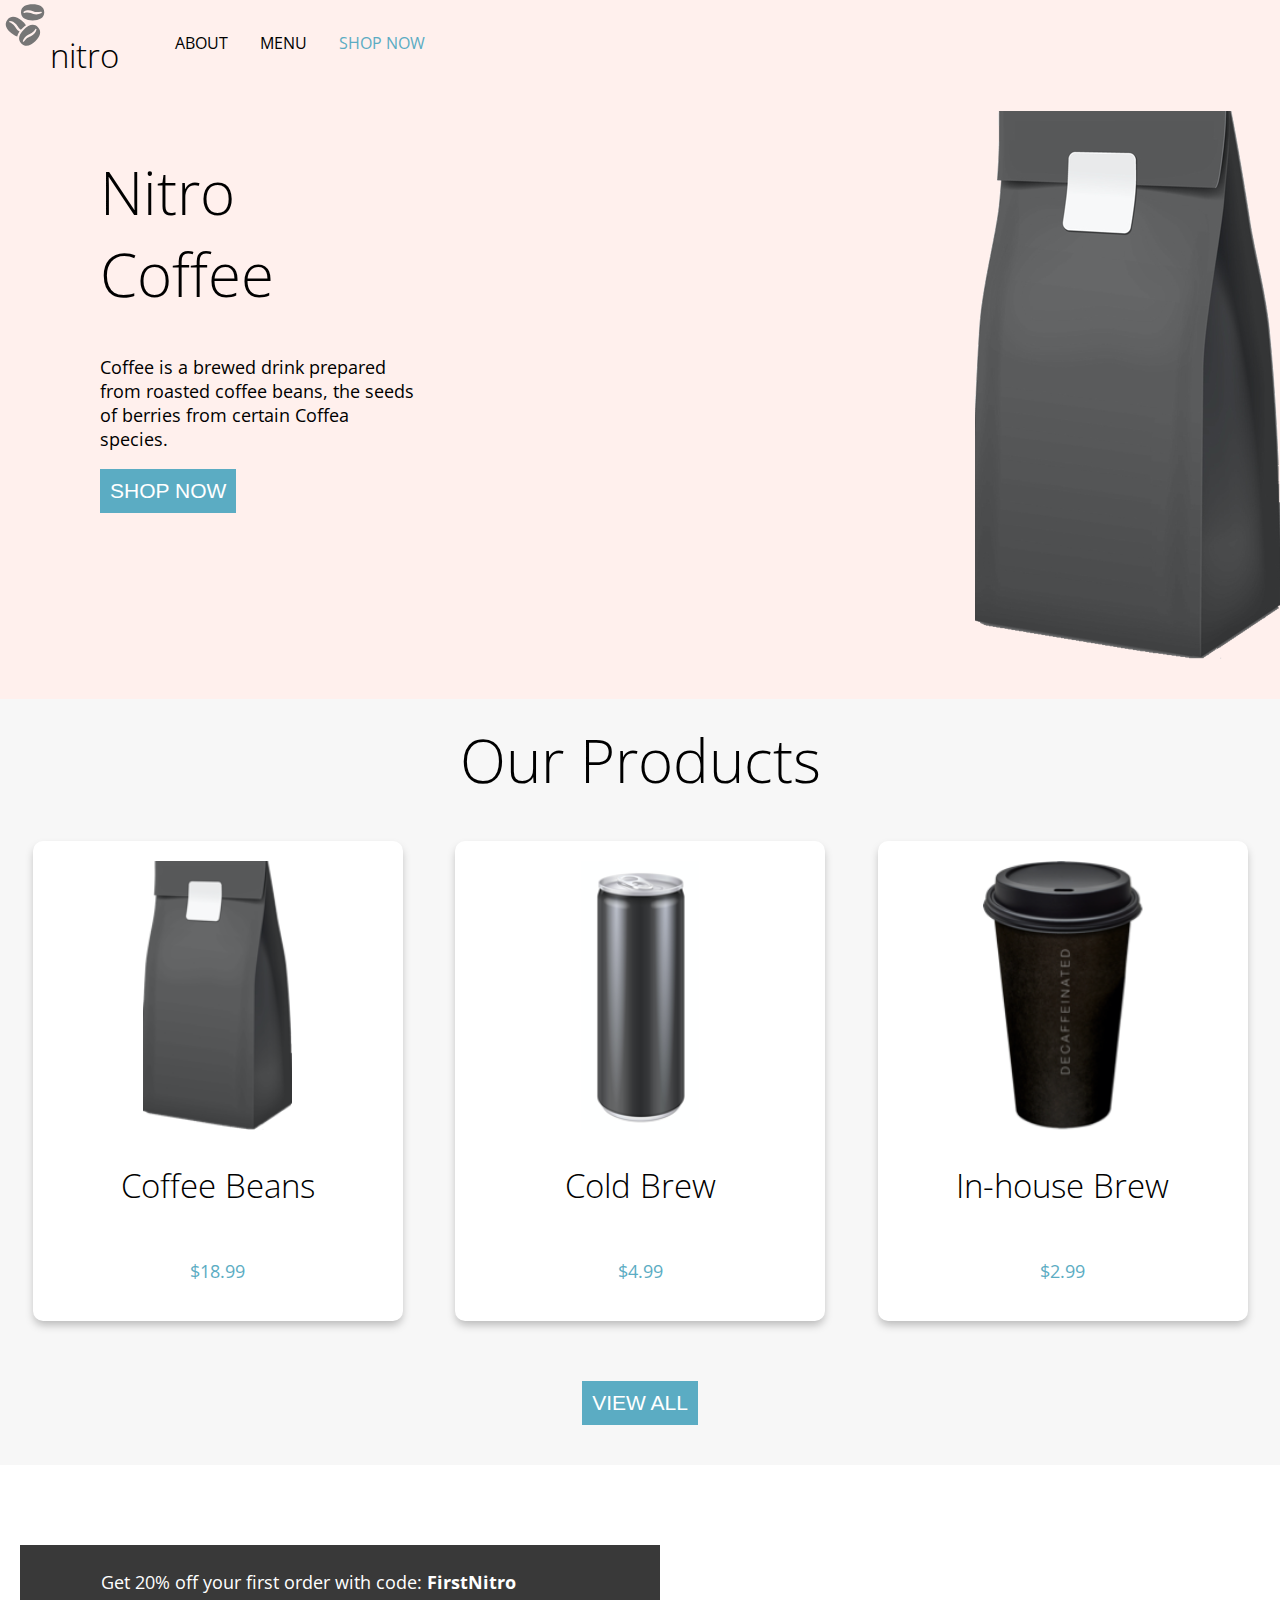
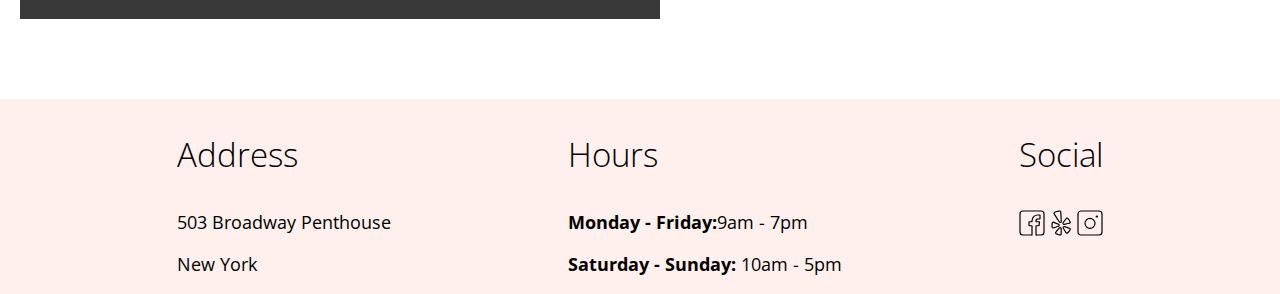
<file: Rozan-karimi-coffeeshop/index.html>
<!DOCTYPE html>
<html lang="en">
<head>
    <meta charset="UTF-8">
    <meta name="viewport" content="width=device-width, initial-scale=1.0">
    <link href="https://fonts.googleapis.com/css2?family=Open+Sans:ital,wght@0,300;0,400;0,600;0,700;1,400&display=swap" rel="stylesheet">
    <link rel="stylesheet" href="cssfolder/global.css">
    <link rel="stylesheet" href="cssfolder/landing.css">
    <title>Coffee Shop - Home</title>
</head>
<body>
    <header>
        <nav class="mainNav__content">
            <a href="index.html"><img src="assetsfolder/Assets/coffee-beans-logo-and-footer.svg" alt="coffee bean logo"></a>
            <h3 class="mainNav__header">nitro</h3>
            <ul class="mainNav__items">
                <li class="mainNav--list"><a href="/index.html">ABOUT</a></li> 
                <li class="mainNav--list"><a href="./pagesfolder/menu.html">MENU</a></li>
                <li class="mainNav--list"><a href="./pagesfolder/menu.html" class="mainNav--list__color">SHOP NOW</a></li>
            </ul>
        </nav>
        <div class="belowNav">
            <div class="belowNav__section">
                <h1>Nitro Coffee</h1>
                <p class="belowNav__section--text">Coffee is a brewed drink prepared from roasted coffee beans, the seeds of berries from certain Coffea species.</p>
                <a href="pagesfolder/menu.html"><button class="button">SHOP NOW</button></a>
            </div>
            <div class="belowNav__section--img">
            <img src="assetsfolder/Assets/coffeebeans-hero.png" alt="coffee bag">
            </div>
        </div>
    </header>

    <section>
        <div class="main__section">
            <h2 class="main__shop">Our Products</h2>
            <div class="main__shop--content">
                <div class="main__shop--card">
                    <div class="image-box">
                    <img src="assetsfolder/Assets/coffeebeans.png" alt="coffee beans">
                    </div>
                    <h3>Coffee Beans</h3>
                    <p class="price">$18.99</p>
                </div>
                <div class="main__shop--card">
                    <div class="image-box">
                    <img src="assetsfolder/Assets/coldbrew.png" alt="cold brew">
                    </div>
                    <h3>Cold Brew</h3>
                    <p class="price">$4.99</p>
                </div>
                <div class="main__shop--card">
                    <div class="image-box">
                    <img src="assetsfolder/Assets/inhousebrew.png" alt="in-house brew">
                    </div>
                    <h3>In-house Brew</h3>
                    <p class="price">$2.99</p>
                </div>
            </div>
            <div class="button-position">
                <a href="pagesfolder/menu.html"><button class="button">VIEW ALL</button></a>
            </div>
        </div>
    </section>
    <section>
        <div class="discount">
            <p class="discount__content">Get 20% off your first order with code: <b>FirstNitro</b></p>
        </div>
    </section>
    
    <footer class="footer">
        <div>
            <h3>Address</h3>
            <p>503 Broadway Penthouse</p>
            <p>New York</p>
        </div>
        <div>
            <h3>Hours</h3>
            <p><b>Monday - Friday:</b>9am - 7pm</p>
            <p><b>Saturday - Sunday:</b> 10am - 5pm</p>
        </div>
        <div>
            <h3>Social</h3>
            <a href="https://www.facebook.com/"><img src="assetsfolder/Assets/Facebook-Icon.svg" alt="facebook"></a>
            <a href="https://www.yelp.com/"><img src="assetsfolder/Assets/Yelp-Icon.svg" alt="yelp"></a>
            <a href="https://www.instagram.com/"><img src="assetsfolder/Assets/Instagram-Icon.svg" alt="instagram"></a>
        </div>
    </footer>
</body>
</html>
</file>
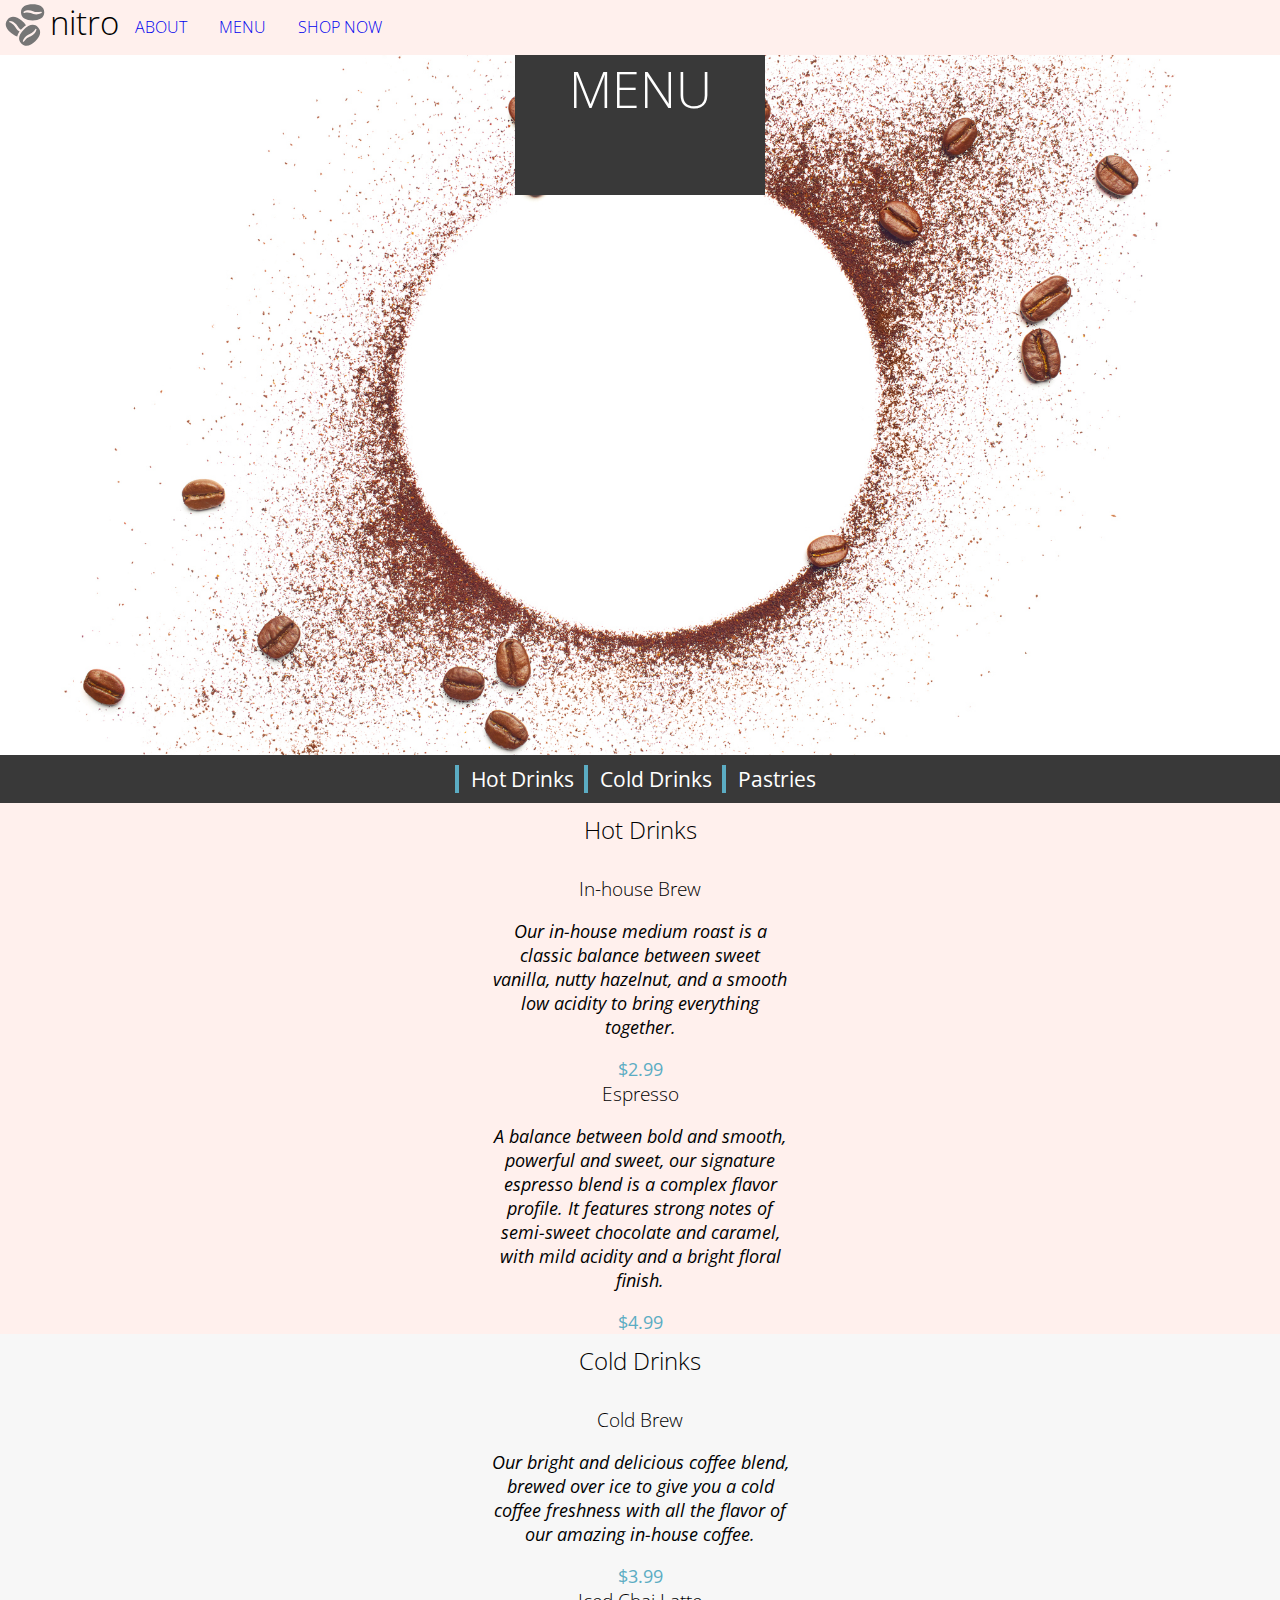
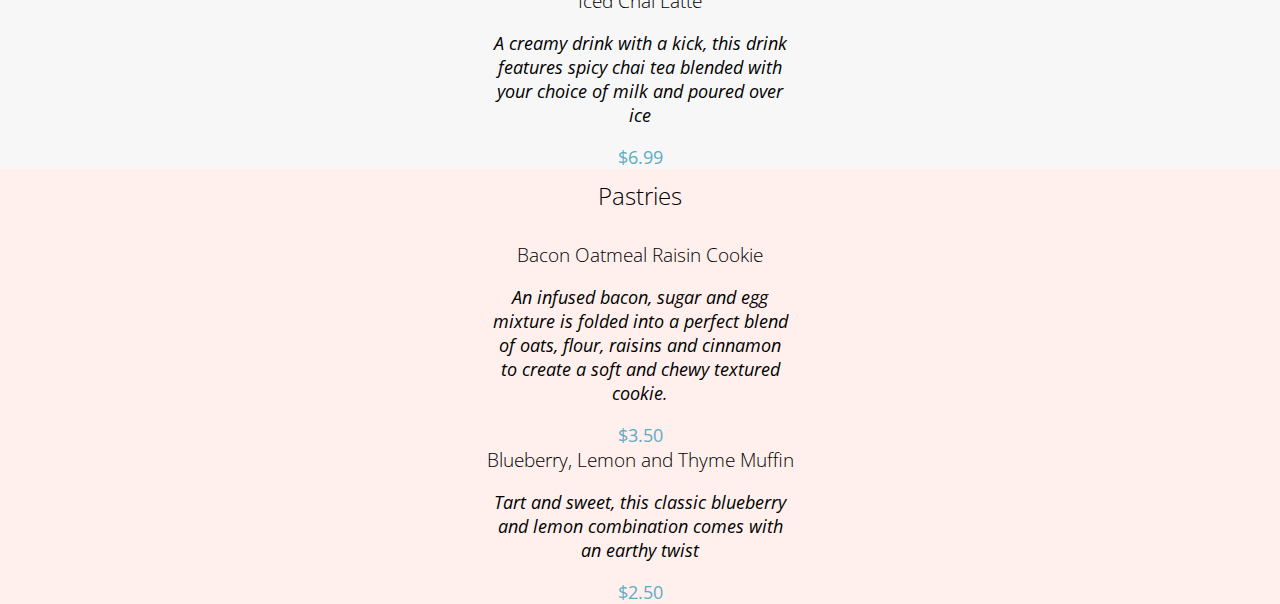
<file: Rozan-karimi-coffeeshop/pagesfolder/menu.html>
<!DOCTYPE html>
<html lang="en">
<head>
    <meta charset="UTF-8">
    <meta name="viewport" content="width=device-width, initial-scale=1.0">
    <link href="https://fonts.googleapis.com/css2?family=Open+Sans:ital,wght@0,300;0,400;0,600;0,700;1,400&display=swap" rel="stylesheet">
    <link rel="stylesheet" href="../cssfolder/menu.css">
    <link rel="stylesheet" href="../cssfolder/global.css">

    <title>Coffee Shop - Menu</title>
</head>
<body>
    <header>
        <nav class="mainNav">
            <a href="/index.html"><img src="../assetsfolder/Assets/coffee-beans-logo-and-footer.svg" alt="CoffeeBeanLogo" width="50px"></a>
            <div class="mainNav__content">
                <h3 class="mainNav__header">nitro</h3>
                <ul class="no-bullets mainNav__items">
                    <li class="mainNav--list"><a href="/index.html">ABOUT</a></li> 
                    <li class="mainNav--list"><a href="menu.html">MENU</a></li>
                    <li class="mainNav--list"><a href="menu.html">SHOP NOW</a></li>
                </ul>
            </div>
        </nav>

        <div id="header">
            <h1 class="titleBox">MENU</h1>
        </div>

        <div>
            <ul class="no-bullets subnav-div">
                <div class="border-left"></div>
                <li><a href="" class="subnav-div__lists">Hot Drinks</a></li>
                <div class="border-left"></div>
                <li><a href="" class="subnav-div__lists">Cold Drinks</a></li>
                <div class="border-left"></div>
                <li><a href="" class="subnav-div__lists">Pastries</a></li>
            </ul>
        </div>
    </header>
    <main class="mainContent">
        <section class="menu-item section">
            <h2 class="mainContent__header">Hot Drinks</h2>      
            <h3>In-house Brew</h3>
            <p class="section__content"><i>Our in-house medium roast is a classic balance between sweet vanilla, nutty hazelnut, and a smooth low acidity to bring everything together.</i></p>
            <p class="price">$2.99</p>
            <h3>Espresso</h3>
            <p class="section__content"><i>A balance between bold and smooth, powerful and sweet, our signature espresso blend is a complex flavor profile. It features strong notes of semi-sweet chocolate and caramel, with mild acidity and a bright floral finish.</i></p>
            <p class="price">$4.99</p>
        </section>
        <section class="menu-item section" id="cold">  
            <h2 class="mainContent__header">Cold Drinks</h2>
            <h3>Cold Brew</h3>
            <p class="section__content"><i>Our bright and delicious coffee blend, brewed over ice to give you a cold coffee freshness with all the flavor of our amazing in-house coffee.</i></p>
            <p class="price">$3.99</p>
            <h3>Iced Chai Latte</h3>
            <p class="section__content"><i>A creamy drink with a kick, this drink features spicy chai tea blended with your choice of milk and poured over ice</i></p>
            <p class="price">$6.99</p>
        </section> 
        <section class="menu-item section">
            <h2 class="mainContent__header">Pastries</h2>
            <h3>Bacon Oatmeal Raisin Cookie</h3>
            <p class="section__content"><i>An infused bacon, sugar and egg mixture is folded into a perfect blend of oats, flour, raisins and cinnamon to create a soft and chewy textured cookie.</i></p>
            <p class="price">$3.50</p>
            <h3>Blueberry, Lemon and Thyme Muffin</h3>
            <p class="section__content"><i>Tart and sweet, this classic blueberry and lemon combination comes with an earthy twist</i></p>
            <p class="price">$2.50</p>
        </section>
    </main>
</body>
</html>
</file>
<file: Rozan-karimi-coffeeshop/cssfolder/global.css>
body {
    font-family: 'Open Sans';
    font-weight: 400;
}
</file>
<file: Rozan-karimi-coffeeshop/cssfolder/landing.css>
nav, div, footer{
    background-color: #FFF0ED;
}
body{
    margin: 0;
}
.button{
    background-color:#5BACC3 ;
    color: white;
    border: none;
    font-size: 21px;
    font-weight: 400;
    padding: 10px;
}
.button-position{
    text-align: center;
    background-color: #F7F7F7;
    padding: 40px;
}
.price{
    color: #5BACC3;
    text-align: center;
}
.main__shop{
    background-color: #F7F7F7; 
    text-align: center;
    margin: 0;
    padding: 20px 0;
}
.main__shop--card{
    display: flex;
    flex-direction: column;
    align-items: center;
    Width: 330px;
    height: 440px;
    padding: 20px;
    margin: 20px;       
    border-radius: 10px;
    box-shadow:0 5px 9px -1px rgba(0, 0, 0, 0.25); 
    background-color: white; 
}
.main__section{
    background-color: #F7F7F7;
}
.main__shop--content{
    display: flex;
    justify-content: space-evenly;
    background-color: #F7F7F7;
}
.image-box{
    width: 100%;
    height: 280px;
    display: flex;
    justify-content: center;
    background-color: white;
}
h3, .head{
    font-size: 33px;
    font-weight: 300;
}
h1, h2{
    font-size: 60px;
    font-weight: 300;
}

p{
    font-size: 18px;
    font-weight: 400;
    
}

.discount{
    font-size: 45px;
    font-weight: 400;
    width: 50%;
    background-color: #393939;
    color: white;
    margin: 80px 20px;
    border: 40px 20px; 
    text-align: center;

}
.discount__content{
    margin: 32px 0;
    padding: 25px 0;
    width: 90%;
    margin-right: 0;
    
}
b{
    font-weight: 700;
}
header{
    margin-top: 0;
    padding: 0;
}

.mainNav{
    display: flex;
    background-color: #FFF0ED;
}
.mainNav__header{
    /* font size for nitro, h3 tag */
    font-size: 33px;
    font-weight: 300;
}

.mainNav__content{
    display: flex;
    padding-bottom: 0;
    margin: 0;
}
.mainNav__items{
    display: flex;
    justify-content: space-between;
    text-decoration: none;
}
.mainNav--list{
    display: flex;
    padding: 1rem;
}
.mainContent{
    margin: 0;
    padding: 0;
}
.mainNav--active{
    color: #5BACC3;
}
a{
    text-decoration: none;
    color: black;
}
.mainNav--list__color{
    color: #5BACC3;
}

.footer{
    display: flex;
    justify-content: space-evenly;
}
.belowNav{
    display: flex;
    justify-content: flex-start;
}
.belowNav__section{
    padding-left: 100px;
    width: 450px;
    height: 150px;
    padding-right: 560px;
}

.belowNav__section--text{
    text-align: left;
}
.belowNav__section--img{
    padding-bottom: 35px;
}
</file>
<file: Rozan-karimi-coffeeshop/cssfolder/menu.css>
*{
    box-sizing: border-box;
}
body{
    margin: 0;
}
 

.titleBox{
    background-color: #393939;
    width: 250px;
    height: 140px;
    color: white;
    /* padding-left: 50px; */
    text-align: center;
    font-size: 50px;
    margin: 0;
}
#header{
    width: 100%;
    height: 700px;
    display: flex;
    justify-content: space-around;
    background-position: center;
    background-size: cover;
    background-image: url("../assetsfolder/Assets/coffee-circle.jpg");
}


a:link{
    text-decoration: none;
}
ul.no-bullets{
    list-style-type: none;
}

.subnav-div{
    display: flex;
    background-color: #393939;
    width: 100%;
    justify-content: center;
    margin: 0;
    padding: 0;
}

.subnav-div__lists{
    display: flex;
    color: white;
    font-size: 21px;
    font-weight: 400;
    padding: 0.625rem;
    justify-content: space-between;
    width: 100%;
    
}
.border-left{
    border-left: 4px solid #5BACC3;
    margin: 10px 2px 10px 0; 
}

.menu-item,h2 ,h3, ul, .price{
    text-align: center;
    margin: 0;
    padding: 0;
}
.menu-item{
    text-align: left;
}
.section{
    margin: 0;
    padding: 0;
    display: flex;
    flex-direction: column;
    align-items: center;
    background-color: #FFF0ED;

}
.section__content{
    text-align: center;
    width: 300px;
}

h1, h2{
    font-size: 60 px;
    font-weight: 300;
}
h3, nav{
    font-size: 33 px;
    font-weight: 300;
}
p {
    font-size: 18px;
    font-weight: 400;

}
.mainContent__header{
    padding-bottom: 30px;
    margin-top: 10px;

}
#cold{
    background-color: #F7F7F7;
}
.price{
    color: #5BACC3;
}

i{
    font-style: italic;
    font-size: 18px;
    font-weight: 400;
    word-wrap: break-word;
}
.mainNav{
    display: flex;
    background-color: #FFF0ED;
}
.mainNav__header{
    /* font size for nitro, h3 tag */
    font-size: 33px;
    font-weight: 300;

}
.mainNav__content{
    display: flex;
    justify-content: space-between;
}
.mainNav__items{
    display: flex;
    justify-content: space-between;
}
.mainNav--list{
    display: flex;
    padding: 1rem;
}

.mainContent{
    margin: 0;
    padding: 0;
}
</file>
